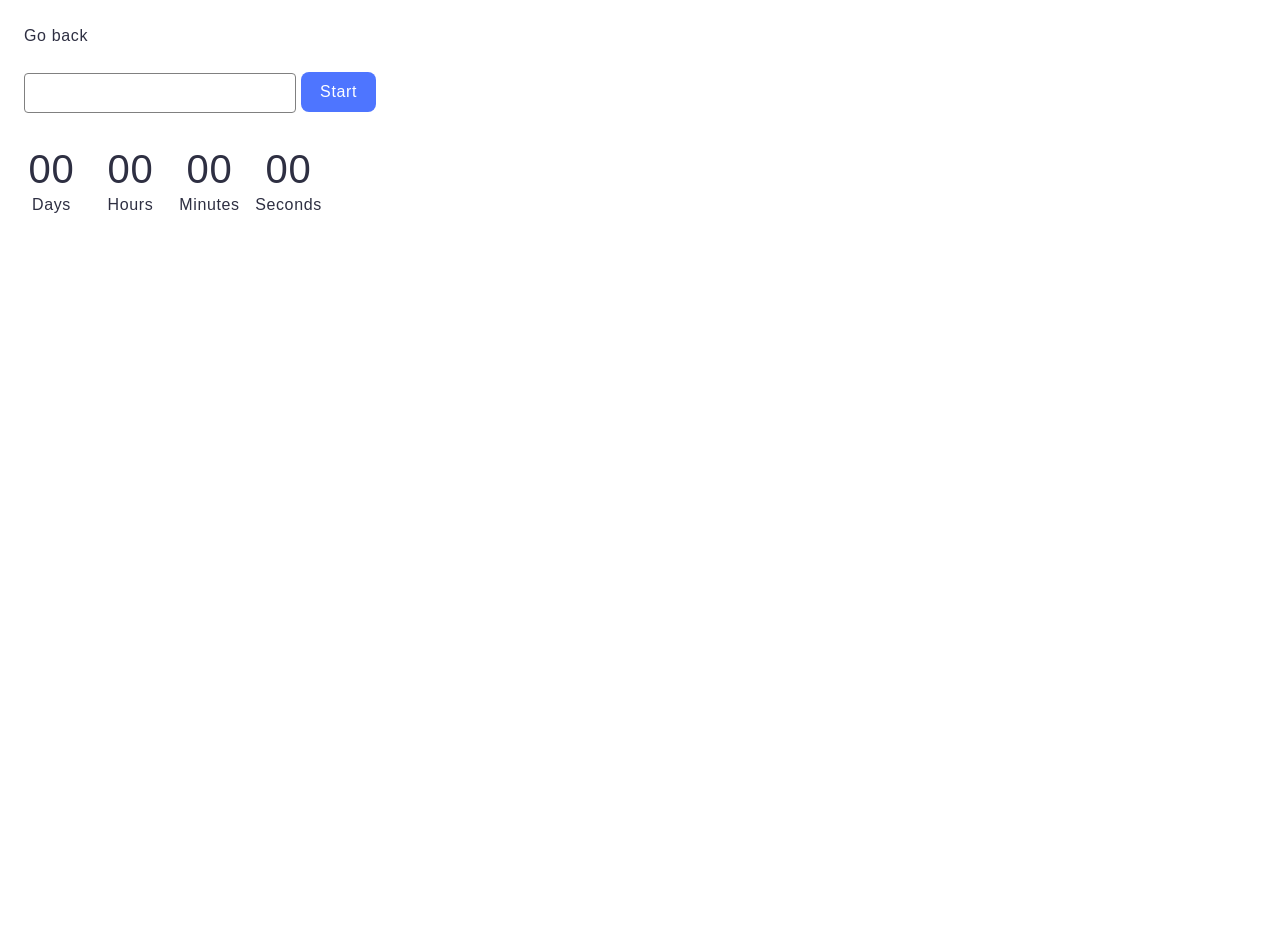
<file: src/1-timer.html>
<!DOCTYPE html>
<html lang="en">
  <head>
    <meta charset="UTF-8" />
    <meta http-equiv="X-UA-Compatible" content="IE=edge" />
    <meta name="viewport" content="width=device-width, initial-scale=1.0" />
    <title>Timer</title>
    <link rel="stylesheet" href="./css/styles.css" />
  </head>
  <body>
    <main>
      <div class="container">
        <a class="back-link" href="./index.html">Go back</a>

        <input type="text" id="datetime-picker" />
        <button type="button" data-start>Start</button>

        <div class="timer">
          <div class="field">
            <span class="value" data-days>00</span>
            <span class="label">Days</span>
          </div>
          <div class="field">
            <span class="value" data-hours>00</span>
            <span class="label">Hours</span>
          </div>
          <div class="field">
            <span class="value" data-minutes>00</span>
            <span class="label">Minutes</span>
          </div>
          <div class="field">
            <span class="value" data-seconds>00</span>
            <span class="label">Seconds</span>
          </div>
        </div>
      </div>
    </main>
    <script src="./js/1-timer.js" type="module"></script>
  </body>
</html>
</file>
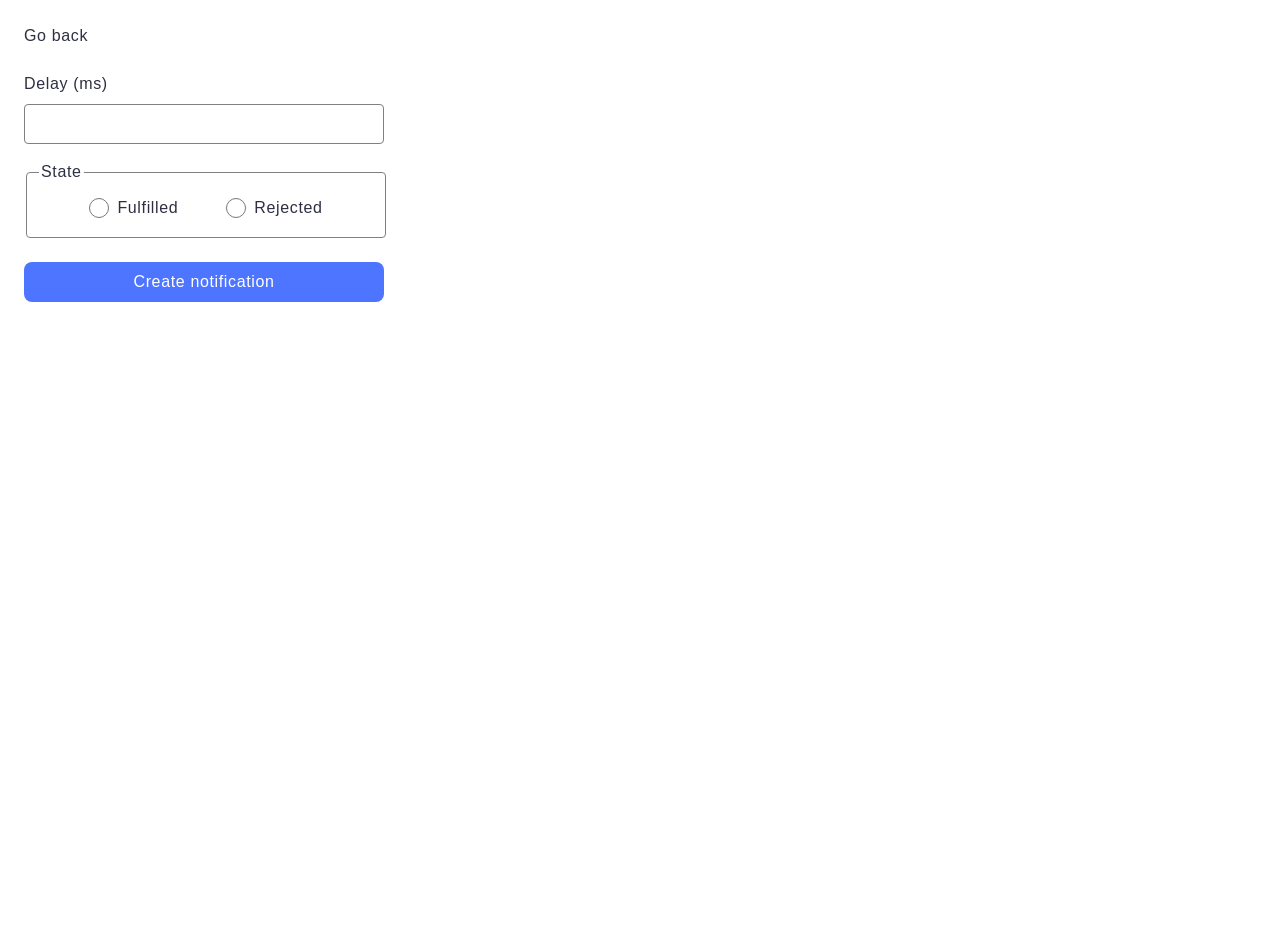
<file: src/2-snackbar.html>
<!DOCTYPE html>
<html lang="en">
  <head>
    <meta charset="UTF-8" />
    <meta http-equiv="X-UA-Compatible" content="IE=edge" />
    <meta name="viewport" content="width=device-width, initial-scale=1.0" />
    <title>Snackbar</title>
    <link rel="stylesheet" href="./css/styles.css" />
  </head>
  <body>
    <main>
      <div class="container">
        <a class="back-link" href="./index.html">Go back</a>

        <form class="form">
          <label>
            Delay (ms)
            <input class="input-delay" type="number" name="delay" required />
          </label>

          <fieldset>
            <legend>State</legend>
            <label class="label-state">
              <input
                class="input-radio"
                type="radio"
                name="state"
                value="fulfilled"
                required
              />
              Fulfilled
            </label>
            <label class="label-state">
              <input
                class="input-radio"
                type="radio"
                name="state"
                value="rejected"
                required
              />
              Rejected
            </label>
          </fieldset>

          <button class="button-notification" type="submit">
            Create notification
          </button>
        </form>
      </div>
    </main>
    <script src="./js/2-snackbar.js" type="module"></script>
  </body>
</html>
</file>
<file: src/css/styles.css>
body {
  font-family: 'Montserrat', sans-serif;

  font-weight: 400;
  font-size: 16px;
  line-height: 1.5;
  letter-spacing: 0.04em;
  color: #2e2f42;
  height: 100vh;
}

a {
  color: currentColor;
  text-decoration: none;
}

img {
  display: block;
  max-width: 100%;
  height: auto;
}

ul,
ol {
  list-style: none;
  margin: 0;
  padding: 0;
}

button,
input,
textarea {
  border: none;
  outline: none;
  background: none;
}

input {
  box-sizing: border-box;
  border: 1px solid #808080;
  border-radius: 4px;
  width: 272px;
  height: 40px;
  background: #fff;
  padding: 8px 16px;
  margin-bottom: 32px;
}

button {
  cursor: pointer;
  border-radius: 8px;
  padding: 8px 16px;
  width: 75px;
  height: 40px;
  font-weight: 500;
  font-size: 16px;
  line-height: 1.5;
  letter-spacing: 0.04em;
  background: #4e75ff;
  color: #fff;
}

input:hover {
  border: 1px solid #000;
  color: #2e2f42;
}

input:active {
  border: 1px solid #4e75ff;
  color: #000;
}

input:disabled {
  border: 1px solid #808080;
  color: #808080;
}

button:hover {
  background-color: #6c8cff;
  color: #fff;
}

button:disabled {
  background: #cfcfcf;
  color: #989898;
}

.container {
  min-width: 496px;
  max-width: 1440px;
  margin: 0 auto;
  padding: 0 16px;
}

.timer {
  display: flex;
  gap: 24px;
}

.field {
  display: flex;
  flex-direction: column;
  justify-content: center;
  align-items: center;
  width: 55px;
}

.value {
  font-size: 40px;
  line-height: 1.2;
}

/* #region Snackbar */

.form {
  width: 360px;
}

.input-delay {
  width: 360px;
  margin-top: 8px;
  margin-bottom: 16px;
}

fieldset {
  width: 360px;
  height: 78px;
  box-sizing: border-box;
  border-radius: 4px;
  border: solid 1px #808080;
  display: flex;
  justify-content: center;
  align-items: center;
  gap: 48px;
  margin-bottom: 24px;
}

.label-state {
  display: flex;
  align-items: center;
  gap: 8px;
}

.input-radio {
  display: flex;
  align-items: flex-start;
  justify-content: flex-start;
  flex-direction: row;
  width: 20px;
  height: 20px;
  gap: 8px;
  margin: 0;
}

.button-notification {
  width: 360px;
  height: 40px;
}

/* #endregion */

/* #region Tasks to choose */

.nav-list {
  display: flex;
  justify-content: center;
  align-items: center;
  flex-direction: column;
  gap: 16px;
  margin: 80px 0;
}

.list-item {
  display: flex;
  justify-content: center;
  align-items: center;
  flex-direction: column;
  gap: 16px;
  margin: 50%;
}

.back-link {
  display: flex;
  justify-content: flex-start;
  margin: 24px 0;
}

/* #endregion */
</file>
